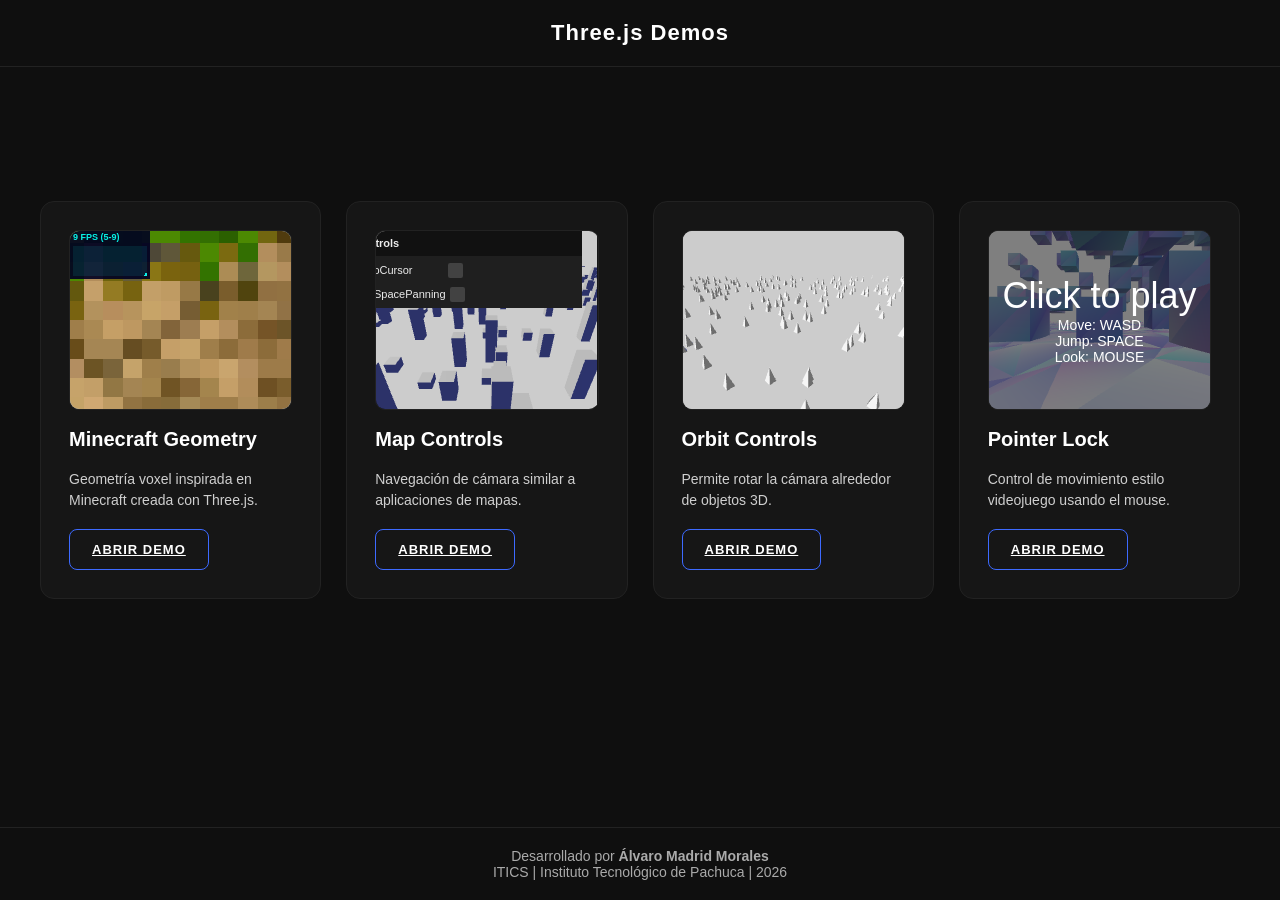
<file: index.html>
<!DOCTYPE html>
<html lang="es">

<head>

<meta charset="UTF-8">
<meta name="viewport" content="width=device-width, initial-scale=1.0">

<title>Demos Three.js</title>

<link rel="icon" type="image/png" href="./assets/favicon.png" sizes="32x32">

<link rel="stylesheet" href="main.css">

</head>

<body>

<nav class="navbar">
<h1>Three.js Demos</h1>
</nav>


<section class="cards-container">

<!-- Minecraft -->

<div class="card">

<div class="preview">
<iframe src="minecraft.html"></iframe>
</div>

<h2>Minecraft Geometry</h2>

<p>
Geometría voxel inspirada en Minecraft creada con Three.js.
</p>

<a href="minecraft.html" class="uiverse-btn">
Abrir demo
</a>

</div>


<!-- Map -->

<div class="card">

<div class="preview">
<iframe src="map.html"></iframe>
</div>

<h2>Map Controls</h2>

<p>
Navegación de cámara similar a aplicaciones de mapas.
</p>

<a href="map.html" class="uiverse-btn">
Abrir demo
</a>

</div>


<!-- Orbit -->

<div class="card">

<div class="preview">
<iframe src="orbit.html"></iframe>
</div>

<h2>Orbit Controls</h2>

<p>
Permite rotar la cámara alrededor de objetos 3D.
</p>

<a href="orbit.html" class="uiverse-btn">
Abrir demo
</a>

</div>


<!-- PointerLock -->

<div class="card">

<div class="preview">
<iframe src="pointerlock.html"></iframe>
</div>

<h2>Pointer Lock</h2>

<p>
Control de movimiento estilo videojuego usando el mouse.
</p>

<a href="pointerlock.html" class="uiverse-btn">
Abrir demo
</a>

</div>


</section>


<footer>

<p>
Desarrollado por <strong>Álvaro Madrid Morales</strong><br>
ITICS | Instituto Tecnológico de Pachuca | 2026
</p>

</footer>

</body>
</html>
</file>
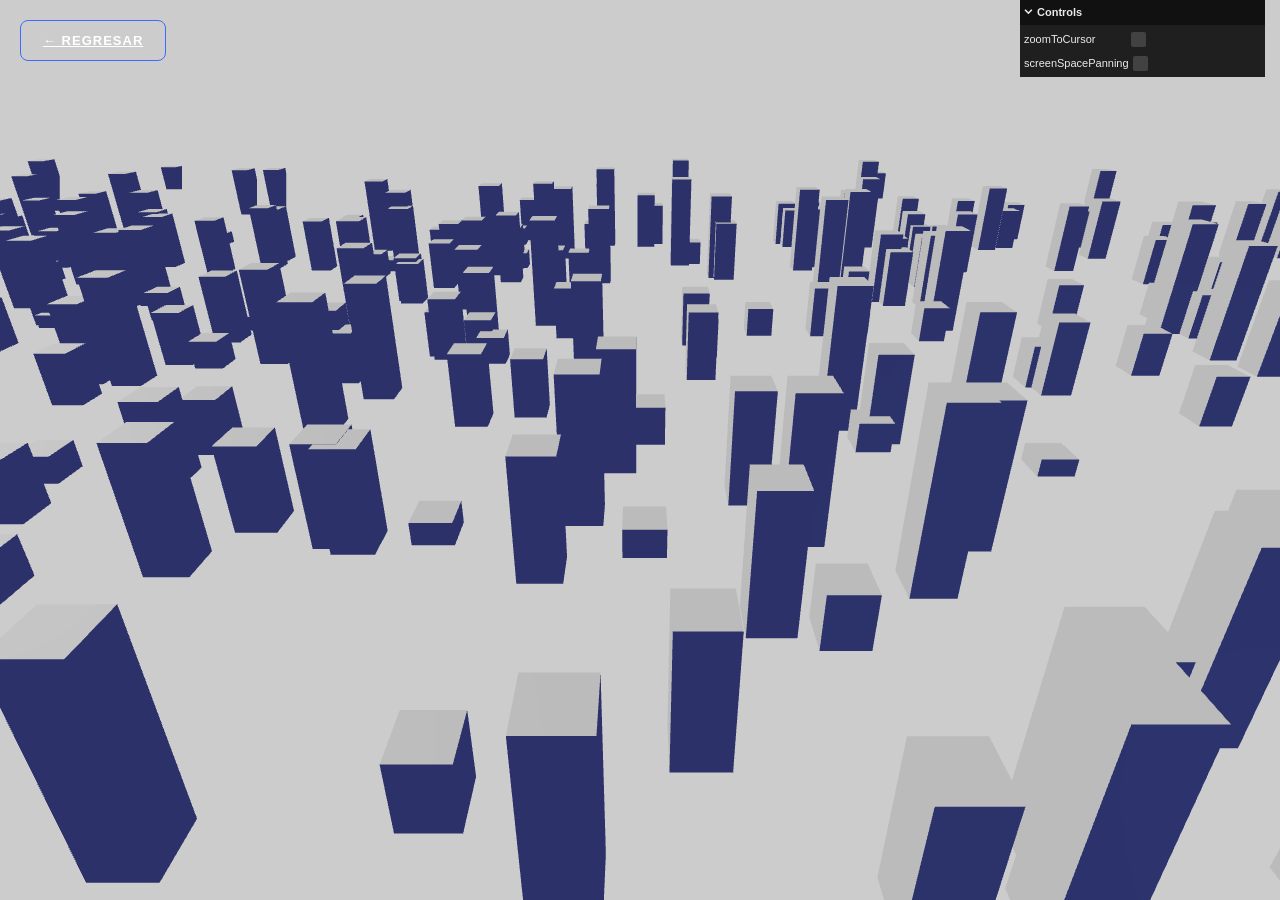
<file: map.html>
<!DOCTYPE html>
<html lang="en">

<head>

<title>three.js webgl - map controls</title>

<meta charset="utf-8">

<meta name="viewport" content="width=device-width, initial-scale=1.0">

<link rel="stylesheet" href="main.css">

<link rel="icon" type="image/png" href="./assets/favicon.png" sizes="32x32">


</head>

<body>

<a href="index.html" class="back-btn uiverse-btn">← Regresar</a>
<script>
if (window.self !== window.top) {
  document.querySelector(".back-btn").style.display = "none";
}
</script>

<div id="container"></div>

<script type="importmap">
{
  "imports": {
    "three": "./build/three.module.js",
    "three/addons/": "./jsm/"
  }
}
</script>

<script type="module">

import * as THREE from 'three';
import { GUI } from 'three/addons/libs/lil-gui.module.min.js';
import { MapControls } from 'three/addons/controls/MapControls.js';

let camera, controls, scene, renderer;
let container;

init();

function init() {

container = document.getElementById("container");

scene = new THREE.Scene();
scene.background = new THREE.Color(0xcccccc);

renderer = new THREE.WebGLRenderer({antialias:true});
renderer.setPixelRatio(window.devicePixelRatio);
renderer.setSize(window.innerWidth,window.innerHeight);
renderer.setAnimationLoop(animate);

container.appendChild(renderer.domElement);

camera = new THREE.PerspectiveCamera(
60,
window.innerWidth/window.innerHeight,
1,
1000
);

camera.position.set(0,200,-400);

controls = new MapControls(camera,renderer.domElement);

controls.enableDamping = true;
controls.dampingFactor = 0.05;

controls.minDistance = 100;
controls.maxDistance = 500;

controls.maxPolarAngle = Math.PI/2;

const geometry = new THREE.BoxGeometry();
geometry.translate(0,0.5,0);

const material = new THREE.MeshPhongMaterial({
color:0xeeeeee,
flatShading:true
});

const mesh = new THREE.InstancedMesh(geometry,material,500);

const dummy = new THREE.Object3D();

for(let i=0;i<500;i++){

dummy.position.x=Math.random()*1600-800;
dummy.position.y=0;
dummy.position.z=Math.random()*1600-800;

dummy.scale.x=20;
dummy.scale.y=Math.random()*80+10;
dummy.scale.z=20;

dummy.updateMatrix();
mesh.setMatrixAt(i,dummy.matrix);

}

scene.add(mesh);

const dirLight1 = new THREE.DirectionalLight(0xffffff,3);
dirLight1.position.set(1,1,1);
scene.add(dirLight1);

const dirLight2 = new THREE.DirectionalLight(0x002288,3);
dirLight2.position.set(-1,-1,-1);
scene.add(dirLight2);

const ambientLight = new THREE.AmbientLight(0x555555);
scene.add(ambientLight);

window.addEventListener('resize',onWindowResize);

const gui = new GUI();
gui.add(controls,'zoomToCursor');
gui.add(controls,'screenSpacePanning');

}

function onWindowResize(){

camera.aspect = window.innerWidth/window.innerHeight;
camera.updateProjectionMatrix();

renderer.setSize(window.innerWidth,window.innerHeight);

}

function animate(){

controls.update();

renderer.render(scene,camera);

}

</script>

</body>
</html>
</file>
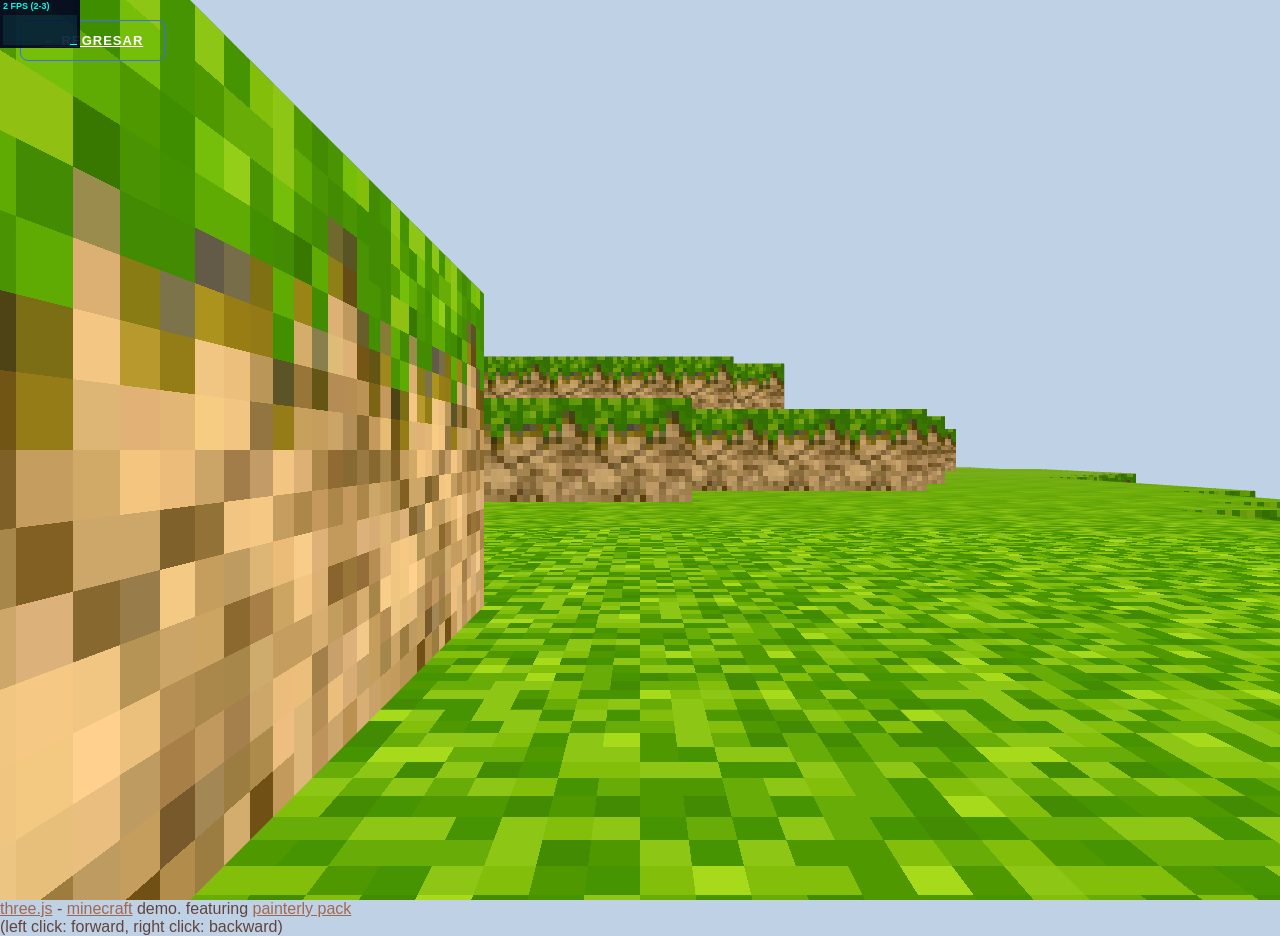
<file: minecraft.html>
<!DOCTYPE html>
<html lang="en">
	<head>
		<title>three.js webgl - geometry - minecraft</title>
		<meta charset="utf-8">
		<meta name="viewport" content="width=device-width, user-scalable=no, minimum-scale=1.0, maximum-scale=1.0">
		<link type="text/css" rel="stylesheet" href="main.css">
		<link rel="icon" type="image/png" href="./assets/favicon.png" sizes="32x32">

		<style>
			body {
				background-color: #bfd1e5;
				color: #61443e;
			}
			a {
				color: #a06851;
			}
		</style>
	</head>

	<body>

		<a href="index.html" class="back-btn uiverse-btn">← Regresar</a>
		<script>
		if (window.self !== window.top) {
  	document.querySelector(".back-btn").style.display = "none";
		}
		</script>

		<div id="container"></div>
		<div id="info"><a href="https://threejs.org" target="_blank" rel="noopener">three.js</a> - <a href="http://www.minecraft.net/" target="_blank" rel="noopener">minecraft</a> demo. featuring <a href="http://painterlypack.net/" target="_blank" rel="noopener">painterly pack</a><br />(left click: forward, right click: backward)</div>

		<script type="importmap">
			{
				"imports": {
					"three": "./build/three.module.js",
					"three/addons/": "./jsm/"
				}
			}
		</script>

		<script type="module">

			import * as THREE from 'three';

			import Stats from 'three/addons/libs/stats.module.js';

			import { FirstPersonControls } from 'three/addons/controls/FirstPersonControls.js';
			import { ImprovedNoise } from 'three/addons/math/ImprovedNoise.js';
			import * as BufferGeometryUtils from 'three/addons/utils/BufferGeometryUtils.js';

			let container, stats;

			let camera, controls, scene, renderer;

			const worldWidth = 128, worldDepth = 128;
			const worldHalfWidth = worldWidth / 2;
			const worldHalfDepth = worldDepth / 2;
			const data = generateHeight( worldWidth, worldDepth );

			const timer = new THREE.Timer();
			timer.connect( document );

			init();

			function init() {

				container = document.getElementById( 'container' );

				camera = new THREE.PerspectiveCamera( 60, window.innerWidth / window.innerHeight, 1, 20000 );
				camera.position.y = getY( worldHalfWidth, worldHalfDepth ) * 100 + 100;

				scene = new THREE.Scene();
				scene.background = new THREE.Color( 0xbfd1e5 );

				// sides

				const matrix = new THREE.Matrix4();

				const pxGeometry = new THREE.PlaneGeometry( 100, 100 );
				pxGeometry.attributes.uv.array[ 1 ] = 0.5;
				pxGeometry.attributes.uv.array[ 3 ] = 0.5;
				pxGeometry.rotateY( Math.PI / 2 );
				pxGeometry.translate( 50, 0, 0 );

				const nxGeometry = new THREE.PlaneGeometry( 100, 100 );
				nxGeometry.attributes.uv.array[ 1 ] = 0.5;
				nxGeometry.attributes.uv.array[ 3 ] = 0.5;
				nxGeometry.rotateY( - Math.PI / 2 );
				nxGeometry.translate( - 50, 0, 0 );

				const pyGeometry = new THREE.PlaneGeometry( 100, 100 );
				pyGeometry.attributes.uv.array[ 5 ] = 0.5;
				pyGeometry.attributes.uv.array[ 7 ] = 0.5;
				pyGeometry.rotateX( - Math.PI / 2 );
				pyGeometry.translate( 0, 50, 0 );

				const pzGeometry = new THREE.PlaneGeometry( 100, 100 );
				pzGeometry.attributes.uv.array[ 1 ] = 0.5;
				pzGeometry.attributes.uv.array[ 3 ] = 0.5;
				pzGeometry.translate( 0, 0, 50 );

				const nzGeometry = new THREE.PlaneGeometry( 100, 100 );
				nzGeometry.attributes.uv.array[ 1 ] = 0.5;
				nzGeometry.attributes.uv.array[ 3 ] = 0.5;
				nzGeometry.rotateY( Math.PI );
				nzGeometry.translate( 0, 0, - 50 );

				//

				const geometries = [];

				for ( let z = 0; z < worldDepth; z ++ ) {

					for ( let x = 0; x < worldWidth; x ++ ) {

						const h = getY( x, z );

						matrix.makeTranslation(
							x * 100 - worldHalfWidth * 100,
							h * 100,
							z * 100 - worldHalfDepth * 100
						);

						const px = getY( x + 1, z );
						const nx = getY( x - 1, z );
						const pz = getY( x, z + 1 );
						const nz = getY( x, z - 1 );

						geometries.push( pyGeometry.clone().applyMatrix4( matrix ) );

						if ( ( px !== h && px !== h + 1 ) || x === 0 ) {

							geometries.push( pxGeometry.clone().applyMatrix4( matrix ) );

						}

						if ( ( nx !== h && nx !== h + 1 ) || x === worldWidth - 1 ) {

							geometries.push( nxGeometry.clone().applyMatrix4( matrix ) );

						}

						if ( ( pz !== h && pz !== h + 1 ) || z === worldDepth - 1 ) {

							geometries.push( pzGeometry.clone().applyMatrix4( matrix ) );

						}

						if ( ( nz !== h && nz !== h + 1 ) || z === 0 ) {

							geometries.push( nzGeometry.clone().applyMatrix4( matrix ) );

						}

					}

				}

				const geometry = BufferGeometryUtils.mergeGeometries( geometries );
				geometry.computeBoundingSphere();

				const texture = new THREE.TextureLoader().load( 'textures/minecraft/atlas.png' );
				texture.colorSpace = THREE.SRGBColorSpace;
				texture.magFilter = THREE.NearestFilter;

				const mesh = new THREE.Mesh( geometry, new THREE.MeshLambertMaterial( { map: texture, side: THREE.DoubleSide } ) );
				scene.add( mesh );

				const ambientLight = new THREE.AmbientLight( 0xeeeeee, 3 );
				scene.add( ambientLight );

				const directionalLight = new THREE.DirectionalLight( 0xffffff, 12 );
				directionalLight.position.set( 1, 1, 0.5 ).normalize();
				scene.add( directionalLight );

				renderer = new THREE.WebGLRenderer( { antialias: true } );
				renderer.setPixelRatio( window.devicePixelRatio );
				renderer.setSize( window.innerWidth, window.innerHeight );
				renderer.setAnimationLoop( animate );
				container.appendChild( renderer.domElement );

				controls = new FirstPersonControls( camera, renderer.domElement );

				controls.movementSpeed = 1000;
				controls.lookSpeed = 0.125;
				controls.lookVertical = true;

				stats = new Stats();
				container.appendChild( stats.dom );

				//

				window.addEventListener( 'resize', onWindowResize );

			}

			function onWindowResize() {

				camera.aspect = window.innerWidth / window.innerHeight;
				camera.updateProjectionMatrix();

				renderer.setSize( window.innerWidth, window.innerHeight );

				controls.handleResize();

			}

			function generateHeight( width, height ) {

				const data = [], perlin = new ImprovedNoise(),
					size = width * height, z = Math.random() * 100;

				let quality = 2;

				for ( let j = 0; j < 4; j ++ ) {

					if ( j === 0 ) for ( let i = 0; i < size; i ++ ) data[ i ] = 0;

					for ( let i = 0; i < size; i ++ ) {

						const x = i % width, y = ( i / width ) | 0;
						data[ i ] += perlin.noise( x / quality, y / quality, z ) * quality;


					}

					quality *= 4;

				}

				return data;

			}

			function getY( x, z ) {

				return ( data[ x + z * worldWidth ] * 0.15 ) | 0;

			}

			//

			function animate() {

				timer.update();

				render();
				stats.update();

			}

			function render() {

				controls.update( timer.getDelta() );
				renderer.render( scene, camera );

			}

		</script>

	</body>
</html>
</file>
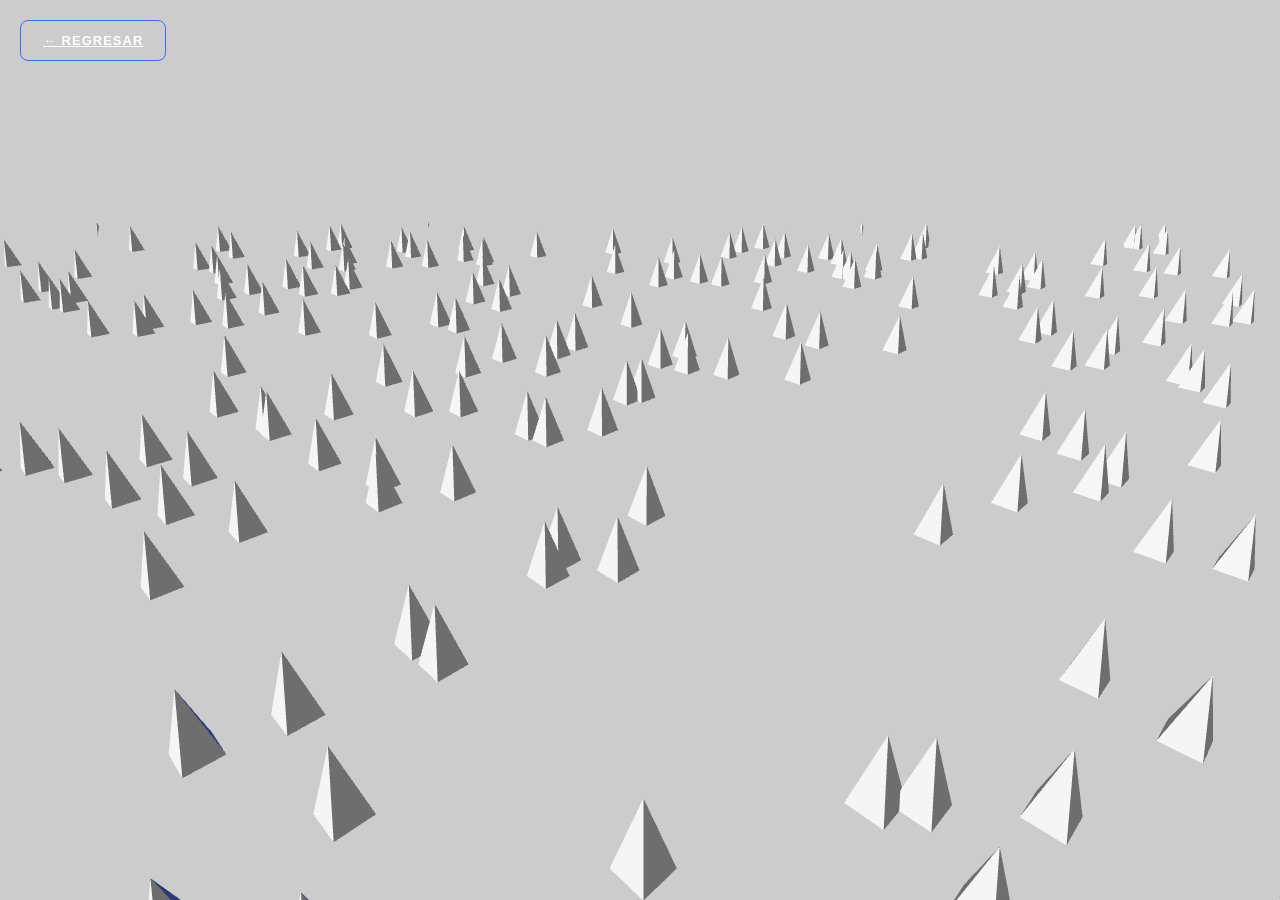
<file: orbit.html>
<!DOCTYPE html>
<html lang="en">
	<head>
		<title>three.js webgl - orbit controls</title>
		<meta charset="utf-8">
		<meta name="viewport" content="width=device-width, user-scalable=no, minimum-scale=1.0, maximum-scale=1.0">
		<link type="text/css" rel="stylesheet" href="main.css">
		<link rel="icon" type="image/png" href="./assets/favicon.png" sizes="32x32">

		<style>
			body {
				background-color: #ccc;
				color: #000;
			}

			a {
				color: #f00;
			}
		</style>
	</head>

	<body>
		

  <a href="index.html" class="back-btn uiverse-btn">← Regresar</a>
		<script>
		if (window.self !== window.top) {
  	document.querySelector(".back-btn").style.display = "none";
		}
		</script>		<script type="importmap">
			{
				"imports": {
					"three": "./build/three.module.js",
					"three/addons/": "./jsm/"
				}
			}
		</script>

		<script type="module">

			import * as THREE from 'three';

			import { OrbitControls } from 'three/addons/controls/OrbitControls.js';

			let camera, controls, scene, renderer;

			init();
			//render(); // remove when using animation loop

			function init() {

				scene = new THREE.Scene();
				scene.background = new THREE.Color( 0xcccccc );

				renderer = new THREE.WebGLRenderer( { antialias: true } );
				renderer.setPixelRatio( window.devicePixelRatio );
				renderer.setSize( window.innerWidth, window.innerHeight );
				renderer.setAnimationLoop( animate );
				document.body.appendChild( renderer.domElement );

				camera = new THREE.PerspectiveCamera( 60, window.innerWidth / window.innerHeight, 1, 1000 );
				camera.position.set( 400, 200, 0 );

				// controls

				controls = new OrbitControls( camera, renderer.domElement );
				controls.listenToKeyEvents( window ); // optional

				//controls.addEventListener( 'change', render ); // call this only in static scenes (i.e., if there is no animation loop)

				controls.enableDamping = true; // an animation loop is required when either damping or auto-rotation are enabled
				controls.dampingFactor = 0.05;

				controls.screenSpacePanning = false;

				controls.minDistance = 100;
				controls.maxDistance = 500;

				controls.cursorStyle = 'grab';

				controls.maxPolarAngle = Math.PI / 2;

				// world

				const geometry = new THREE.ConeGeometry( 10, 30, 4, 1 );
				const material = new THREE.MeshPhongMaterial( { color: 0xffffff, flatShading: true } );

				const mesh = new THREE.InstancedMesh( geometry, material, 500 );
				const dummy = new THREE.Object3D();

				for ( let i = 0; i < 500; i ++ ) {

					dummy.position.x = Math.random() * 1600 - 800;
					dummy.position.y = 0;
					dummy.position.z = Math.random() * 1600 - 800;

					dummy.updateMatrix();
					mesh.setMatrixAt( i, dummy.matrix );

				}

				scene.add( mesh );

				// lights

				const dirLight1 = new THREE.DirectionalLight( 0xffffff, 3 );
				dirLight1.position.set( 1, 1, 1 );
				scene.add( dirLight1 );

				const dirLight2 = new THREE.DirectionalLight( 0x002288, 3 );
				dirLight2.position.set( - 1, - 1, - 1 );
				scene.add( dirLight2 );

				const ambientLight = new THREE.AmbientLight( 0x555555 );
				scene.add( ambientLight );

				//

				window.addEventListener( 'resize', onWindowResize );

			}

			function onWindowResize() {

				camera.aspect = window.innerWidth / window.innerHeight;
				camera.updateProjectionMatrix();

				renderer.setSize( window.innerWidth, window.innerHeight );

			}

			function animate() {

				controls.update(); // only required if controls.enableDamping = true, or if controls.autoRotate = true

				render();

			}

			function render() {

				renderer.render( scene, camera );

			}

		</script>

	</body>
</html>
</file>
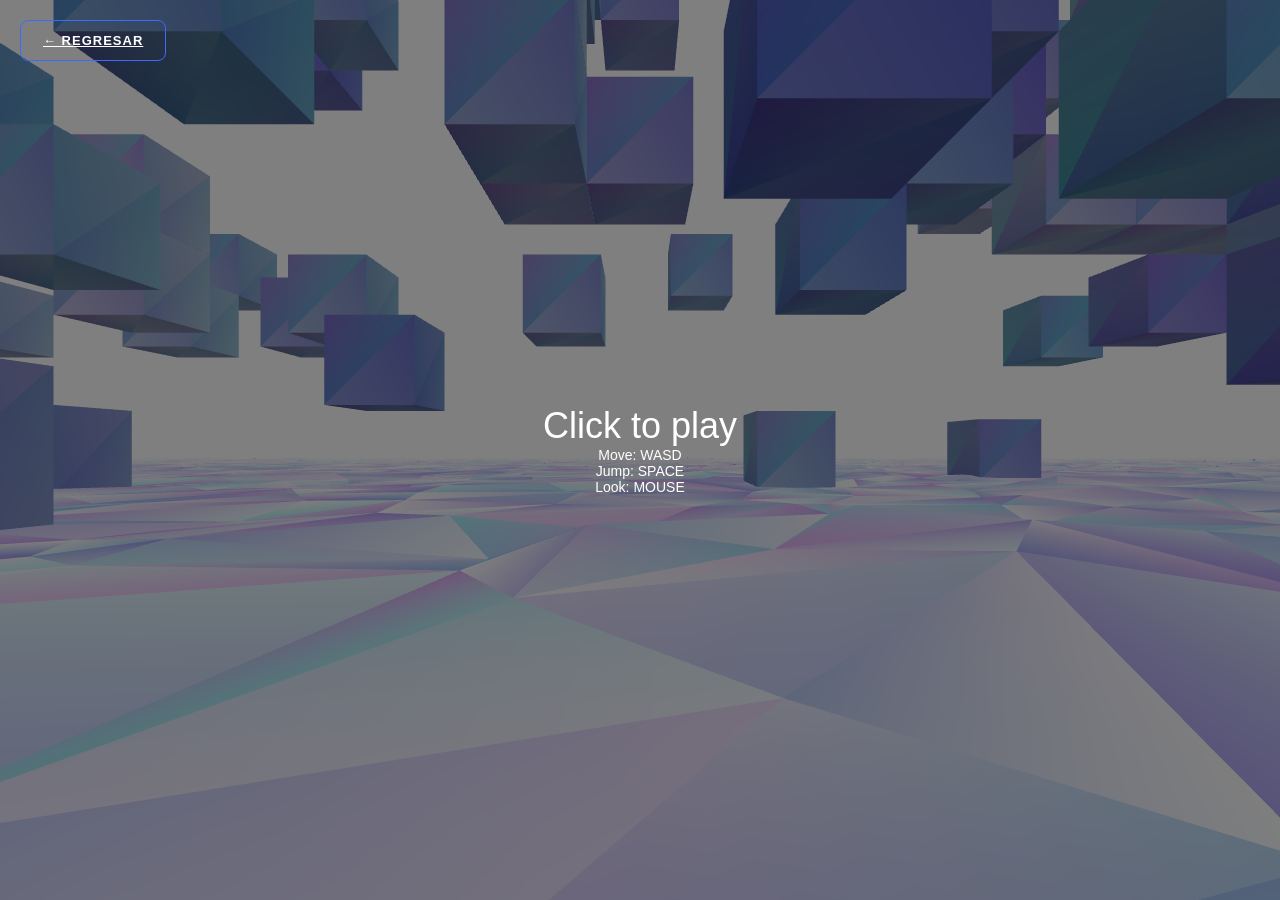
<file: pointerlock.html>
<!DOCTYPE html>
<html lang="en">
	<head>
		<title>three.js - pointerlock controls</title>
		<meta charset="utf-8">
		<meta name="viewport" content="width=device-width, user-scalable=no, minimum-scale=1.0, maximum-scale=1.0">
		<link type="text/css" rel="stylesheet" href="main.css">
		<link rel="icon" type="image/png" href="./assets/favicon.png" sizes="32x32">

		<style>
			#blocker {
				position: absolute;
				width: 100%;
				height: 100%;
				background-color: rgba(0,0,0,0.5);
			}

			#instructions {
				width: 100%;
				height: 100%;

				display: flex;
				flex-direction: column;
				justify-content: center;
				align-items: center;

				text-align: center;
				font-size: 14px;
				cursor: pointer;
			}
		</style>
	</head>
	<body>

    <a href="index.html" class="back-btn uiverse-btn">← Regresar</a>
		<script>
		if (window.self !== window.top) {
  	document.querySelector(".back-btn").style.display = "none";
		}
		</script>
		<div id="blocker">
			<div id="instructions">
				<p style="font-size:36px">
					Click to play
				</p>
				<p>
					Move: WASD<br/>
					Jump: SPACE<br/>
					Look: MOUSE
				</p>
			</div>
		</div>

		<script type="importmap">
			{
				"imports": {
					"three": "./build/three.module.js",
					"three/addons/": "./jsm/"
				}
			}
		</script>

		<script type="module">

			import * as THREE from 'three';

			import { PointerLockControls } from 'three/addons/controls/PointerLockControls.js';

			let camera, scene, renderer, controls;

			const objects = [];

			let raycaster;

			let moveForward = false;
			let moveBackward = false;
			let moveLeft = false;
			let moveRight = false;
			let canJump = false;

			let prevTime = performance.now();
			const velocity = new THREE.Vector3();
			const direction = new THREE.Vector3();
			const vertex = new THREE.Vector3();
			const color = new THREE.Color();

			init();

			function init() {

				camera = new THREE.PerspectiveCamera( 75, window.innerWidth / window.innerHeight, 1, 1000 );
				camera.position.y = 10;

				scene = new THREE.Scene();
				scene.background = new THREE.Color( 0xffffff );
				scene.fog = new THREE.Fog( 0xffffff, 0, 750 );

				const light = new THREE.HemisphereLight( 0xeeeeff, 0x777788, 2.5 );
				light.position.set( 0.5, 1, 0.75 );
				scene.add( light );

				controls = new PointerLockControls( camera, document.body );

				const blocker = document.getElementById( 'blocker' );
				const instructions = document.getElementById( 'instructions' );

				instructions.addEventListener( 'click', function () {

					controls.lock();

				} );

				controls.addEventListener( 'lock', function () {

					instructions.style.display = 'none';
					blocker.style.display = 'none';

				} );

				controls.addEventListener( 'unlock', function () {

					blocker.style.display = 'block';
					instructions.style.display = '';

				} );

				scene.add( controls.object );

				const onKeyDown = function ( event ) {

					switch ( event.code ) {

						case 'ArrowUp':
						case 'KeyW':
							moveForward = true;
							break;

						case 'ArrowLeft':
						case 'KeyA':
							moveLeft = true;
							break;

						case 'ArrowDown':
						case 'KeyS':
							moveBackward = true;
							break;

						case 'ArrowRight':
						case 'KeyD':
							moveRight = true;
							break;

						case 'Space':
							if ( canJump === true ) velocity.y += 350;
							canJump = false;
							break;

					}

				};

				const onKeyUp = function ( event ) {

					switch ( event.code ) {

						case 'ArrowUp':
						case 'KeyW':
							moveForward = false;
							break;

						case 'ArrowLeft':
						case 'KeyA':
							moveLeft = false;
							break;

						case 'ArrowDown':
						case 'KeyS':
							moveBackward = false;
							break;

						case 'ArrowRight':
						case 'KeyD':
							moveRight = false;
							break;

					}

				};

				document.addEventListener( 'keydown', onKeyDown );
				document.addEventListener( 'keyup', onKeyUp );

				raycaster = new THREE.Raycaster( new THREE.Vector3(), new THREE.Vector3( 0, - 1, 0 ), 0, 10 );

				// floor

				let floorGeometry = new THREE.PlaneGeometry( 2000, 2000, 100, 100 );
				floorGeometry.rotateX( - Math.PI / 2 );

				// vertex displacement

				let position = floorGeometry.attributes.position;

				for ( let i = 0, l = position.count; i < l; i ++ ) {

					vertex.fromBufferAttribute( position, i );

					vertex.x += Math.random() * 20 - 10;
					vertex.y += Math.random() * 2;
					vertex.z += Math.random() * 20 - 10;

					position.setXYZ( i, vertex.x, vertex.y, vertex.z );

				}

				floorGeometry = floorGeometry.toNonIndexed(); // ensure each face has unique vertices

				position = floorGeometry.attributes.position;
				const colorsFloor = [];

				for ( let i = 0, l = position.count; i < l; i ++ ) {

					color.setHSL( Math.random() * 0.3 + 0.5, 0.75, Math.random() * 0.25 + 0.75, THREE.SRGBColorSpace );
					colorsFloor.push( color.r, color.g, color.b );

				}

				floorGeometry.setAttribute( 'color', new THREE.Float32BufferAttribute( colorsFloor, 3 ) );

				const floorMaterial = new THREE.MeshBasicMaterial( { vertexColors: true } );

				const floor = new THREE.Mesh( floorGeometry, floorMaterial );
				scene.add( floor );

				// objects

				const boxGeometry = new THREE.BoxGeometry( 20, 20, 20 ).toNonIndexed();

				position = boxGeometry.attributes.position;
				const colorsBox = [];

				for ( let i = 0, l = position.count; i < l; i ++ ) {

					color.setHSL( Math.random() * 0.3 + 0.5, 0.75, Math.random() * 0.25 + 0.75, THREE.SRGBColorSpace );
					colorsBox.push( color.r, color.g, color.b );

				}

				boxGeometry.setAttribute( 'color', new THREE.Float32BufferAttribute( colorsBox, 3 ) );

				for ( let i = 0; i < 500; i ++ ) {

					const boxMaterial = new THREE.MeshPhongMaterial( { specular: 0xffffff, flatShading: true, vertexColors: true } );
					boxMaterial.color.setHSL( Math.random() * 0.2 + 0.5, 0.75, Math.random() * 0.25 + 0.75, THREE.SRGBColorSpace );

					const box = new THREE.Mesh( boxGeometry, boxMaterial );
					box.position.x = Math.floor( Math.random() * 20 - 10 ) * 20;
					box.position.y = Math.floor( Math.random() * 20 ) * 20 + 10;
					box.position.z = Math.floor( Math.random() * 20 - 10 ) * 20;

					scene.add( box );
					objects.push( box );

				}

				//

				renderer = new THREE.WebGLRenderer( { antialias: true } );
				renderer.setPixelRatio( window.devicePixelRatio );
				renderer.setSize( window.innerWidth, window.innerHeight );
				renderer.setAnimationLoop( animate );
				document.body.appendChild( renderer.domElement );

				//

				window.addEventListener( 'resize', onWindowResize );

			}

			function onWindowResize() {

				camera.aspect = window.innerWidth / window.innerHeight;
				camera.updateProjectionMatrix();

				renderer.setSize( window.innerWidth, window.innerHeight );

			}

			function animate() {

				const time = performance.now();

				if ( controls.isLocked === true ) {

					raycaster.ray.origin.copy( controls.object.position );
					raycaster.ray.origin.y -= 10;

					const intersections = raycaster.intersectObjects( objects, false );

					const onObject = intersections.length > 0;

					const delta = ( time - prevTime ) / 1000;

					velocity.x -= velocity.x * 10.0 * delta;
					velocity.z -= velocity.z * 10.0 * delta;

					velocity.y -= 9.8 * 100.0 * delta; // 100.0 = mass

					direction.z = Number( moveForward ) - Number( moveBackward );
					direction.x = Number( moveRight ) - Number( moveLeft );
					direction.normalize(); // this ensures consistent movements in all directions

					if ( moveForward || moveBackward ) velocity.z -= direction.z * 400.0 * delta;
					if ( moveLeft || moveRight ) velocity.x -= direction.x * 400.0 * delta;

					if ( onObject === true ) {

						velocity.y = Math.max( 0, velocity.y );
						canJump = true;

					}

					controls.moveRight( - velocity.x * delta );
					controls.moveForward( - velocity.z * delta );

					controls.object.position.y += ( velocity.y * delta ); // new behavior

					if ( controls.object.position.y < 10 ) {

						velocity.y = 0;
						controls.object.position.y = 10;

						canJump = true;

					}

				}

				prevTime = time;

				renderer.render( scene, camera );

			}

		</script>
	</body>
</html>
</file>
<file: main.css>
/* =========================
RESET
========================= */

*{
margin:0;
padding:0;
box-sizing:border-box;
font-family:Arial, Helvetica, sans-serif;
}

/* =========================
BODY
========================= */

body{
background:#0f0f0f;
color:white;
min-height:100vh;
display:flex;
flex-direction:column;
}

/* =========================
NAVBAR
========================= */

.navbar{
padding:20px;
text-align:center;
border-bottom:1px solid #222;
background:#0f0f0f;
}

.navbar h1{
font-size:22px;
font-weight:600;
letter-spacing:1px;
}

/* =========================
CARDS CONTAINER
========================= */

.cards-container{

display:grid;

grid-template-columns:repeat(4,1fr);

gap:25px;

padding:40px;

max-width:1400px;

margin:auto;

}
@media(max-width:1100px){

.cards-container{

grid-template-columns:repeat(2,1fr);

}

}

@media(max-width:600px){

.cards-container{

grid-template-columns:1fr;

}

}

/* =========================
CARD UIVERSE STYLE
========================= */

.card{

background:#161616;

border-radius:14px;

padding:28px;

border:1px solid #222;

display:flex;

flex-direction:column;

gap:18px;

transition:all .3s ease;

}

.card:hover{

transform:translateY(-8px);

border:1px solid #00ffc8;

box-shadow:0 10px 25px rgba(0,255,200,0.1);

}

/* TITULO CARD */

.card h2{

font-size:20px;

font-weight:600;

}

/* TEXTO CARD */

.card p{

font-size:14px;

line-height:1.5;

color:#cfcfcf;

}

/* =========================
UIVERSE BUTTON
========================= */

.uiverse-btn{

position:relative;

padding:12px 22px;

border-radius:8px;

border:1px solid rgb(61,106,255);

font-size:13px;

text-transform:uppercase;

font-weight:600;

letter-spacing:1px;

background:transparent;

color:#fff;

overflow:hidden;

transition:all 0.2s ease-in;

cursor:pointer;

width:fit-content;

}

/* hover */

.uiverse-btn:hover{

background:rgb(61,106,255);

box-shadow:0 0 20px rgba(61,106,255,0.5);

}

/* efecto brillo */

.uiverse-btn::before{

content:'';

display:block;

width:0px;

height:86%;

position:absolute;

top:7%;

left:0%;

opacity:0;

background:#fff;

box-shadow:0 0 50px 30px #fff;

transform:skewX(-20deg);

}

.uiverse-btn:hover::before{

animation:shine 0.5s linear;

}

@keyframes shine{

0%{
opacity:0;
left:0%;
}

50%{
opacity:1;
}

100%{
opacity:0;
left:100%;
}

}

.uiverse-btn:active{

transform:scale(0.95);

}

/* =========================
FOOTER
========================= */

footer{

margin-top:auto;

text-align:center;

padding:20px;

border-top:1px solid #222;

font-size:14px;

color:#aaa;

background:#0f0f0f;

}

/* =========================
VISOR THREEJS
========================= */

#visor3D{

position:absolute;

top:0;

left:0;

width:100%;

height:100%;

border:none;

background:#111;

}

/* =========================
CONTENEDOR THREEJS
========================= */

#container3D{

width:100%;

height:100vh;

}

/* =========================
BOTON REGRESAR
========================= */

.back-btn{

position:absolute;

top:20px;

left:20px;

z-index:10;

}

/* =========================
RESPONSIVE
========================= */

@media(max-width:900px){

.cards-container{

padding:30px;

gap:20px;

}

}

@media(max-width:600px){

.navbar h1{

font-size:18px;

}

.cards-container{

grid-template-columns:1fr;

padding:20px;

}

.card{

padding:22px;

}

.card h2{

font-size:18px;

}

.card p{

font-size:13px;

}

}

/* =========================
SCROLLBAR MINIMAL
========================= */

::-webkit-scrollbar{

width:8px;

}

::-webkit-scrollbar-track{

background:#111;

}

::-webkit-scrollbar-thumb{

background:#333;

border-radius:10px;

}

::-webkit-scrollbar-thumb:hover{

background:#555;

}

.preview{

width:100%;

height:180px;

overflow:hidden;

border-radius:10px;

border:1px solid #222;

}

.preview iframe{

width:100%;

height:100%;

border:none;

pointer-events:none;

}




.back-btn{
position:fixed;
top:20px;
left:20px;
z-index:1000;
}
</file>
